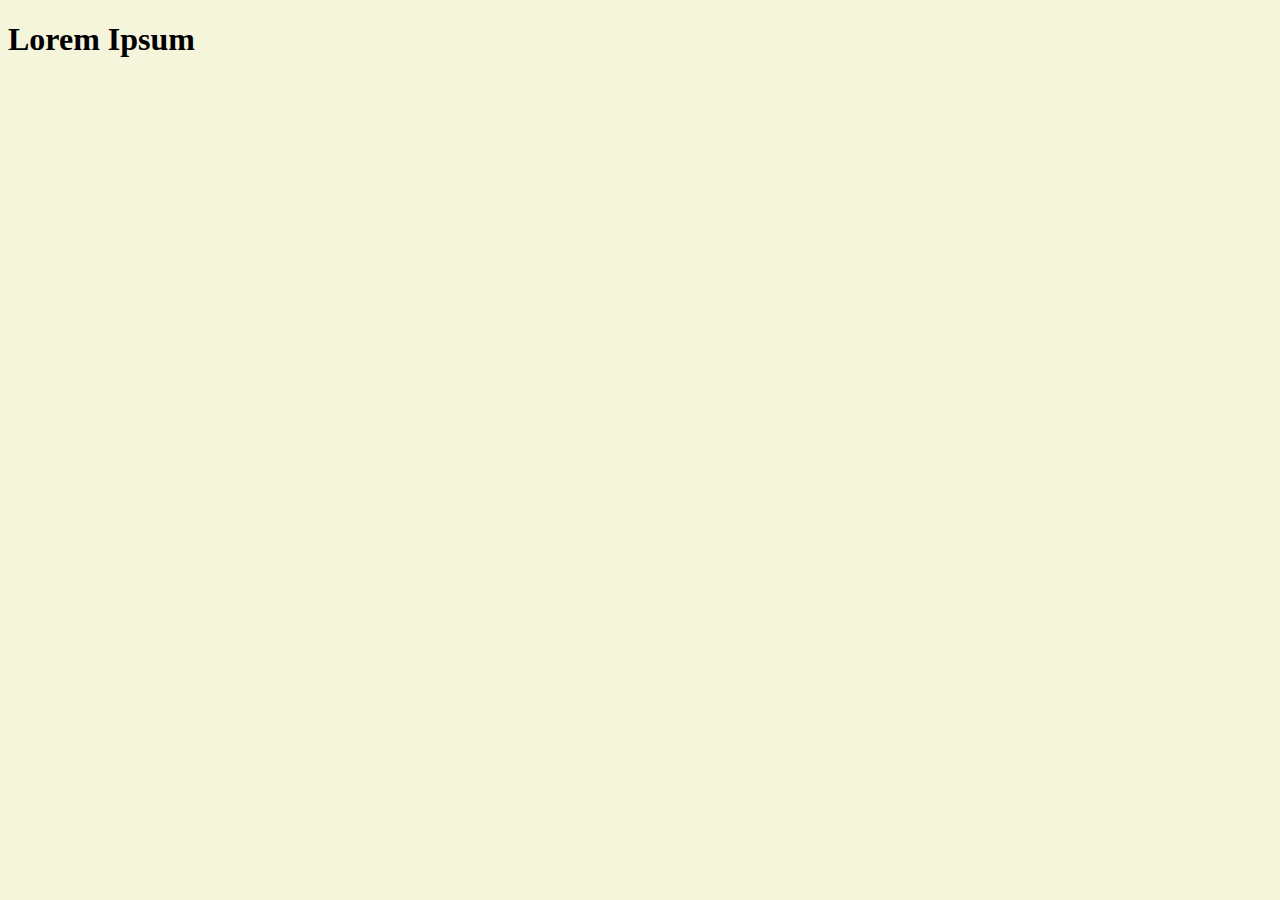
<file: Giorno1/index.html>
<!DOCTYPE html>
<html lang="en">
<head>
    <meta charset="UTF-8">
    <meta name="viewport" content="width=device-width, initial-scale=1.0">
    <title>Document</title>
    <link rel="stylesheet" href="./assets/css/style.css">
    
</head>
<body>
    <h1>Lorem Ipsum</h1>

    <script src="./assets/js/script.js"></script>
</body>
</html>
</file>
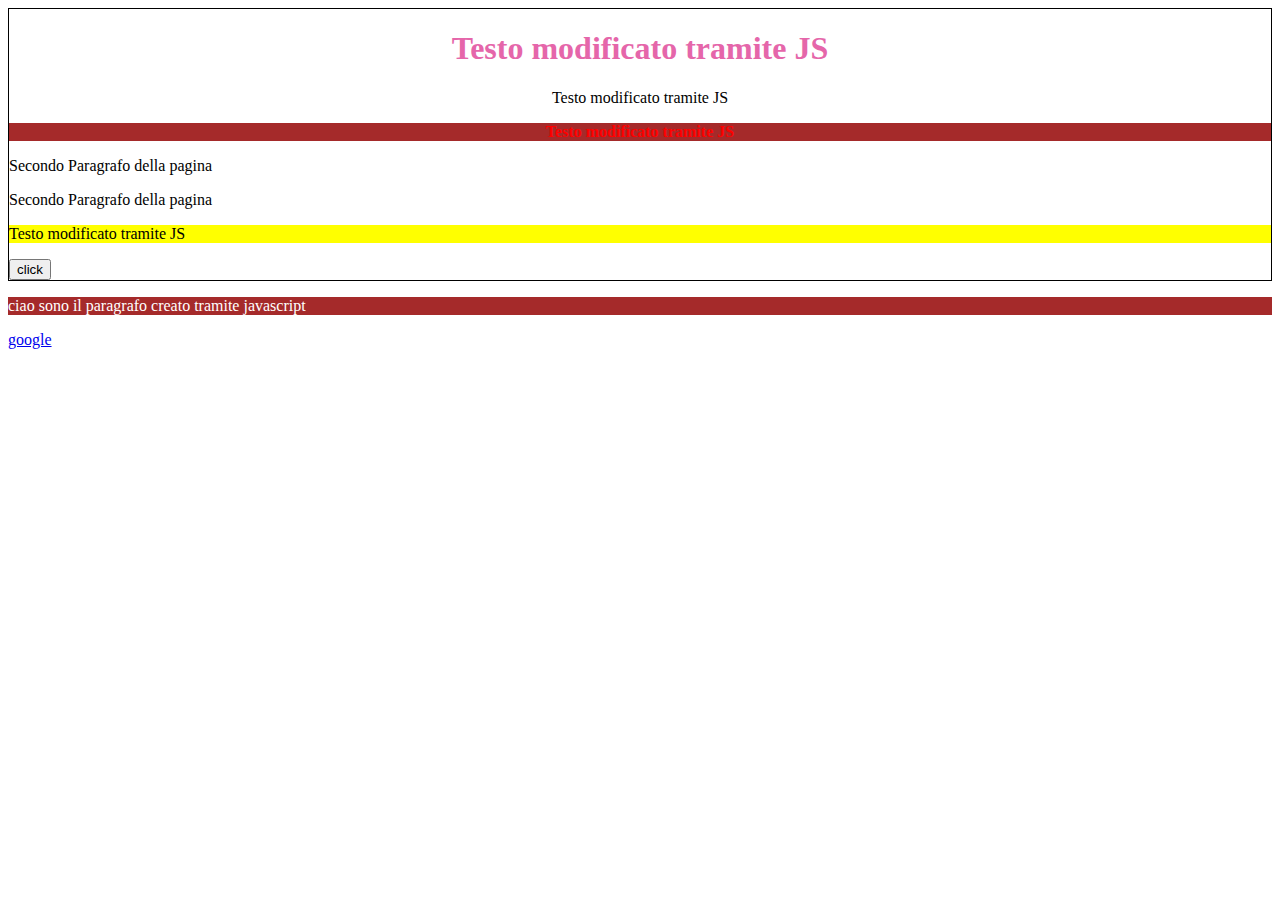
<file: Giorno2-2/index.html>
<!DOCTYPE html>
<html lang="en">
<head>
    <meta charset="UTF-8">
    <meta name="viewport" content="width=device-width, initial-scale=1.0">
    <title>Document</title>
    <link rel="stylesheet" href="style.css">
</head>
<body>
    <main>
        <section>
            <h1 id="titolo">Titolo della pagina</h1>
            <h2 class="sottotitolo">Sotto Titolo della pagina</h2>
            <p>Paragrafo della pagina</p>
            <div>
                <p>Secondo Paragrafo della pagina</p>
                <p>Secondo Paragrafo della pagina</p>
            </div>
            <div>
                <p>Secondo Paragrafo della pagina</p>
            </div>
            <div>
                <p>Secondo Paragrafo della pagina</p>
            </div>
            <div>
                <button onclick="btnclick()">click</button>
            </div>
        </section>
        <!-- Nodo creato tramite JS -->
    </main>
    <script src="script.js"></script>
</body>
</html>
</file>
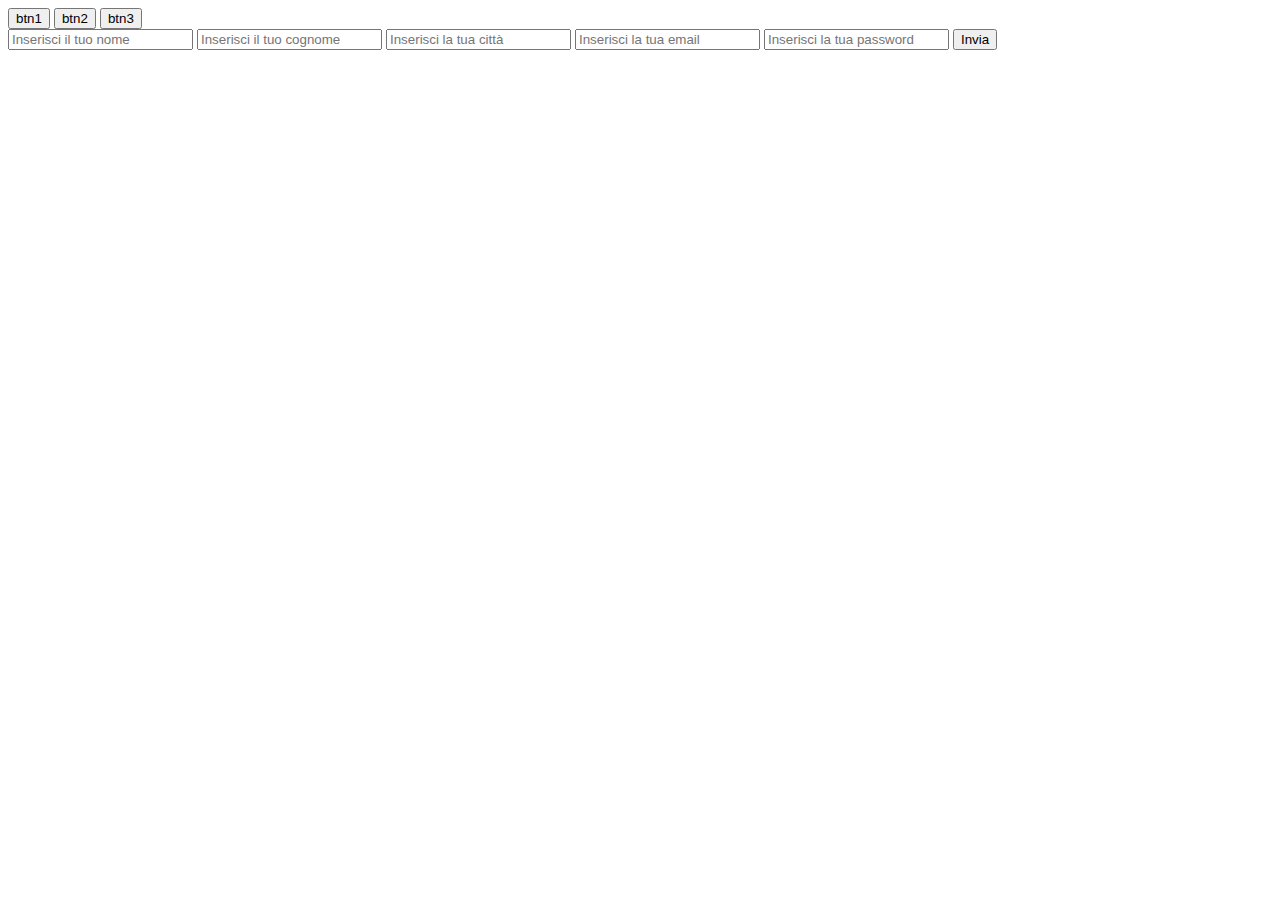
<file: Giorno3-2/index.html>
<!DOCTYPE html>
<html lang="en">
<head>
    <meta charset="UTF-8">
    <meta name="viewport" content="width=device-width, initial-scale=1.0">
    <title>Document</title>
</head>
<body>
    <div>
        <button onclick="myClick()">btn1</button>
        <button>btn2</button>
        <button>btn3</button>
    </div>
    <div>
        <form>
            <input type="text" name="name" placeholder="Inserisci il tuo nome" required />
            <small></small>
            <input type="text" name="lastname" placeholder="Inserisci il tuo cognome" required />
            <small></small>
            <input type="text" name="city" placeholder="Inserisci la tua città" />
            <small></small>
            <input type="email" name="email" placeholder="Inserisci la tua email" required />
            <small></small>
            <input type="password" name="password" placeholder="Inserisci la tua password" required />
            <small></small>
            <!-- <input type="submit" value="invia"> -->
            <button type="submit">Invia</button>
        </form>
        <h1></h1>
    </div>
    <script src="script.js"></script>
</body>
</html>
</file>
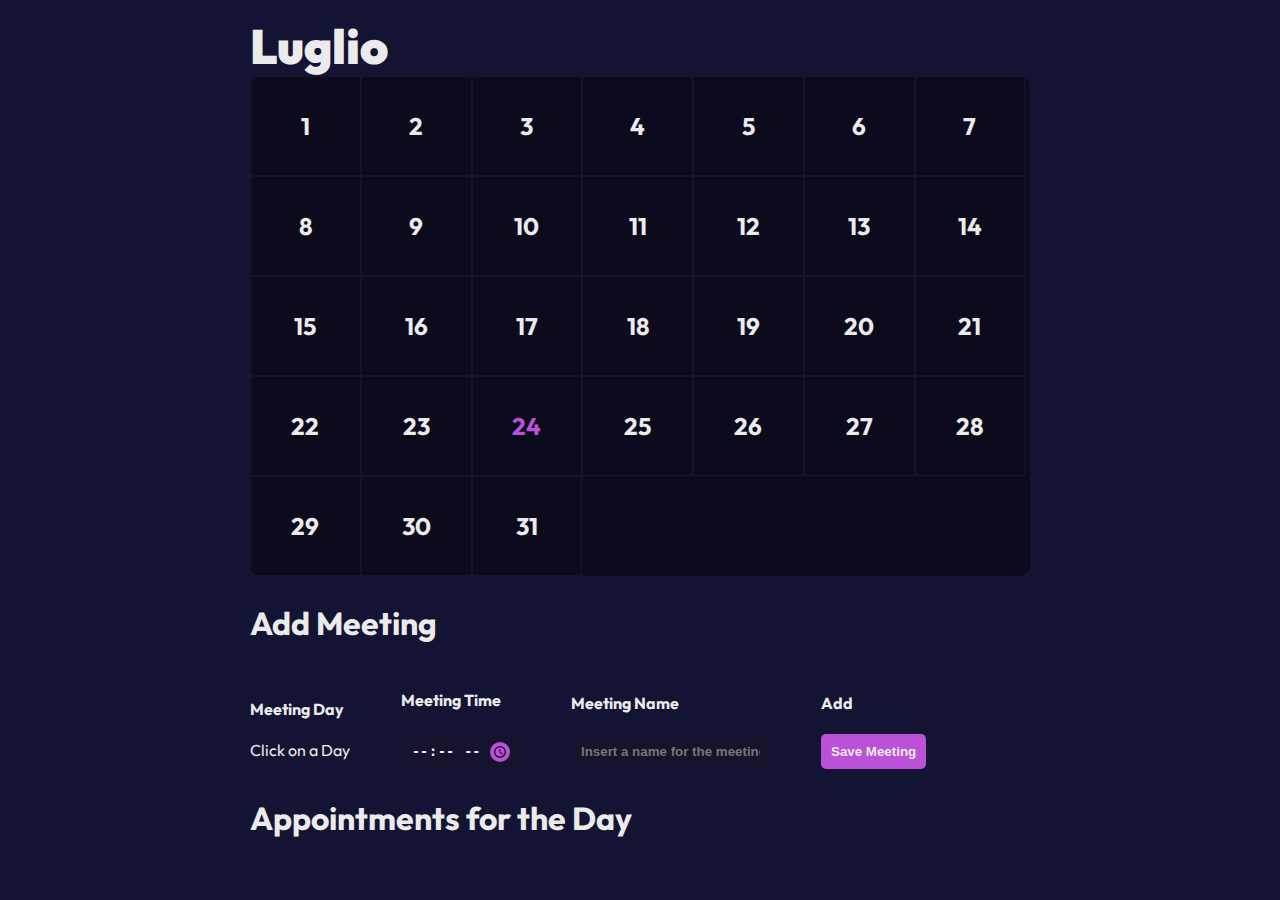
<file: Giorno4-2/index.html>
<!DOCTYPE html>
<html lang="en">
<head>
    <meta charset="UTF-8">
    <meta name="viewport" content="width=device-width, initial-scale=1.0">
    <title>Document</title>
    <link rel="preconnect" href="https://fonts.googleapis.com">
    <link rel="preconnect" href="https://fonts.gstatic.com" crossorigin>
    <link href="https://fonts.googleapis.com/css2?family=Outfit:wght@100..900&display=swap" rel="stylesheet">
    <link rel="stylesheet" href="assests/css/style.css">
</head>
<body>
    <div class="container">
        <!-- Calendario -->
        <h1>---</h1>
        <div id="calendar"> 

        </div>
        <!-- Form per aggiungere Appuntamenti -->
        <h2>Add Meeting</h2>
        <div id="addMeeting"> 
            <div>
                <h4>Meeting Day</h4>
                <span id="newMeetingDay">Click on a Day</span>
            </div>
            <form>
                <div>
                    <h4>Meeting Time</h4>
                    <input type="time" name="time" id="newMeetingTime" required>
                </div>
                <div>
                    <h4>Meeting Name</h4>
                    <input type="text" name="text" id="newMeetingName" placeholder="Insert a name for the meeting" required>
                </div>
                <div>
                    <h4>Add</h4>
                    <button type="submit">Save Meeting</button>
                </div>
            </form>
        </div>
        <!-- Lista degli appuntamenti salvati -->
         <div id="appointments">
            <h2>Appointments for the Day</h2>
            <ul id="appointmentsList">

            </ul>
         </div>
    </div>
    
    <script src="assests/js/script.js"></script>
</body>
</html>
</file>
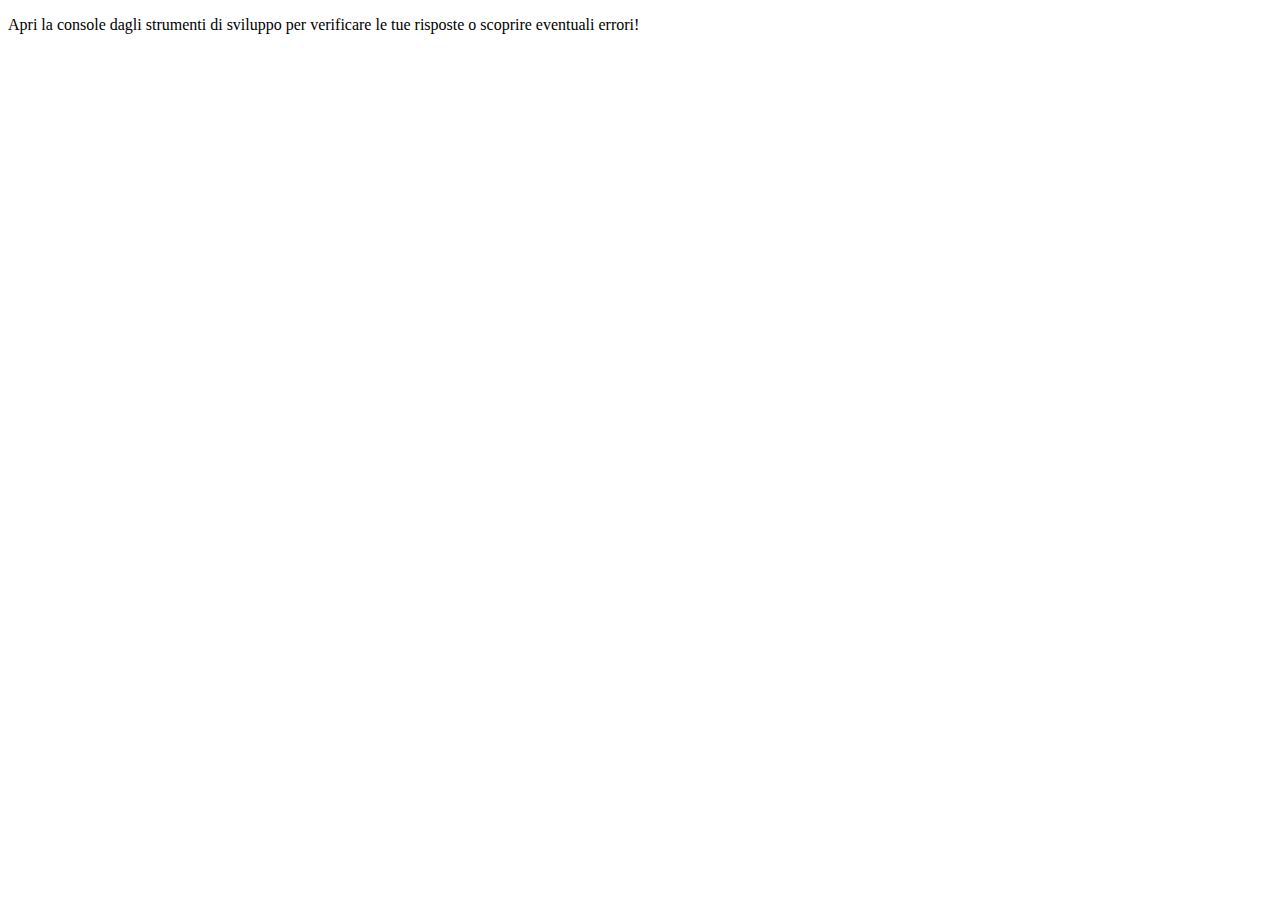
<file: U1-W2-D1/index.html>
<!DOCTYPE html>
<html lang="en">
  <head>
    <meta charset="UTF-8" />
    <meta name="viewport" content="width=device-width, initial-scale=1.0" />
    <title>Esercizi JS</title>
  </head>
  <body>
    <main>
      <p>
        Apri la console dagli strumenti di sviluppo per verificare le tue
        risposte o scoprire eventuali errori!
      </p>
    </main>
    <script src="D1.js"></script>
  </body>
</html>
</file>
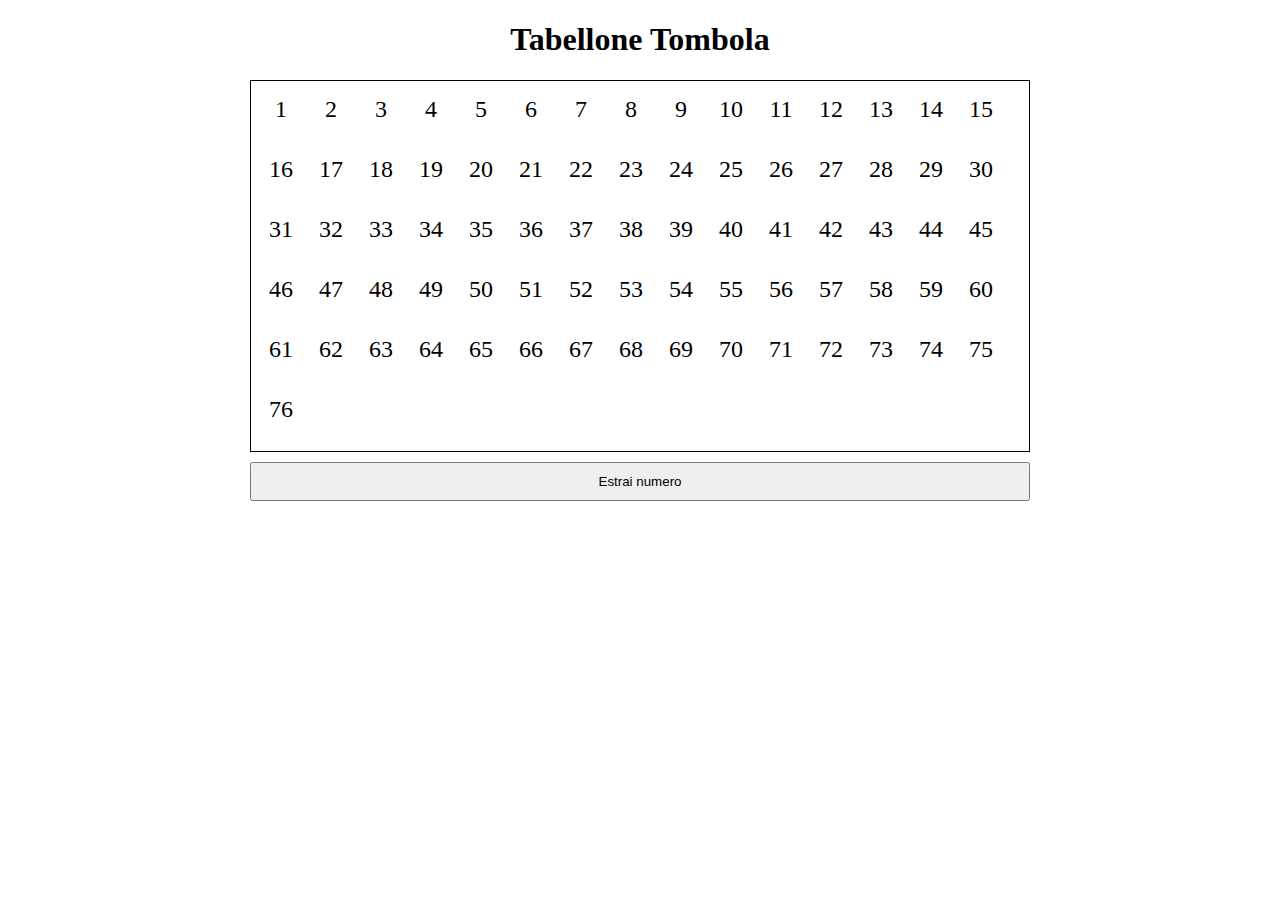
<file: U1-W3-D4/index.html>
<!DOCTYPE html>
<html lang="en">
<head>
    <meta charset="UTF-8">
    <meta name="viewport" content="width=device-width, initial-scale=1.0">
    <title>Document</title>
    <link rel="stylesheet" href="assets/css/style.css">
</head>
<body>
    <div class="container">
        <main>
            <h1>Tabellone Tombola</h1>
            <div id="main-board"></div>
            <button id="randBtn">Estrai numero</button>
        </main>
    </div>
    <script src="assets/js/script.js"></script>
</body>
</html>
</file>
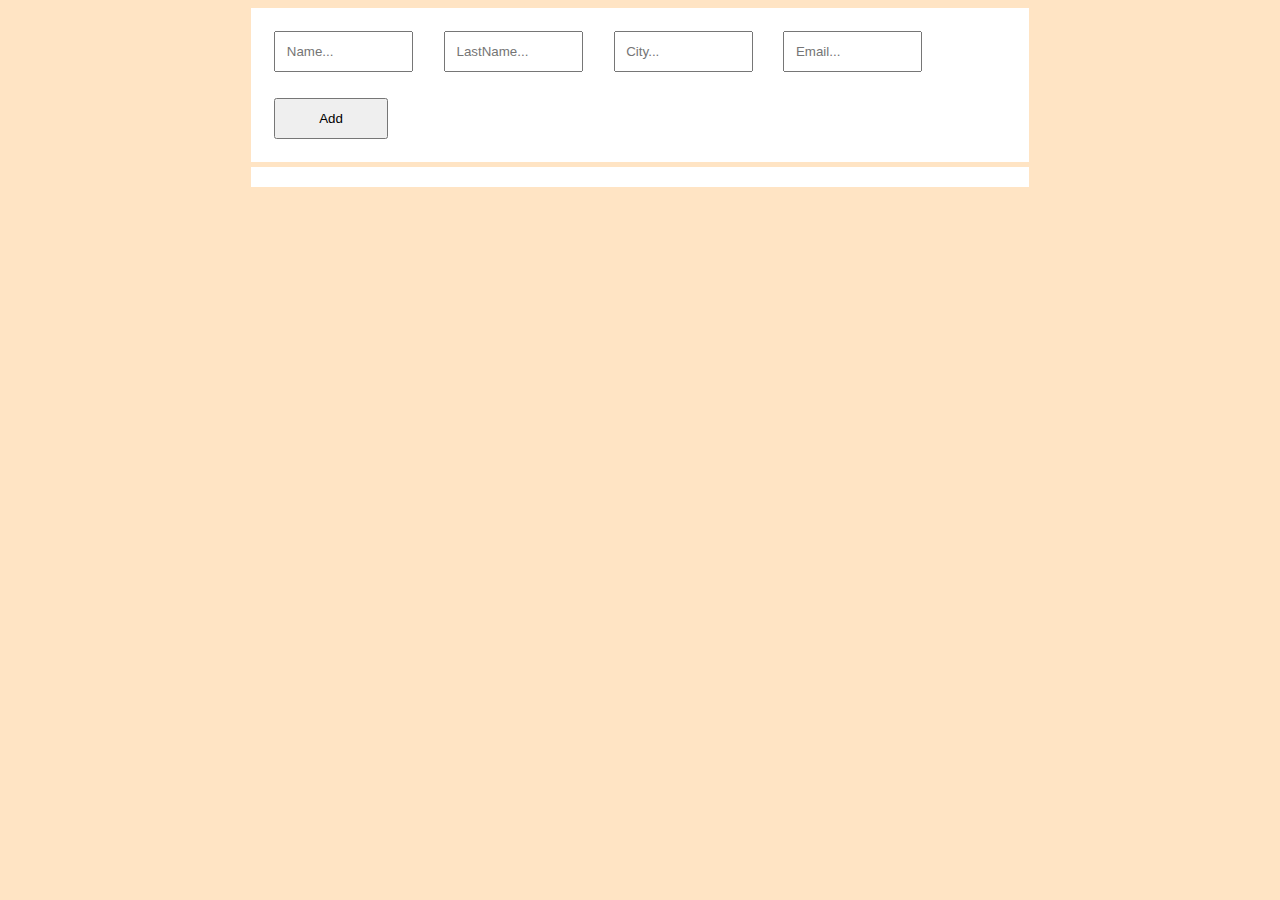
<file: Giorno2-2/progettoJS/index.html>
<!DOCTYPE html>
<html lang="en">
<head>
    <meta charset="UTF-8">
    <meta name="viewport" content="width=device-width, initial-scale=1.0">
    <title>Document</title>
    <link rel="stylesheet" href="assets/css/style.css">
</head>
<body>
    <header>
        <input type="text" name="firstname" placeholder="Name...">
        <input type="text" name="lastname" placeholder="LastName...">
        <input type="text" name="city" placeholder="City...">
        <input type="email" name="email" placeholder="Email...">
        <button onclick="addUser()">Add</button>
    </header>
    <main>
        <section>

        </section>
    </main>
    <script src="assets/js/script.js"></script>
</body>
</html>
</file>
<file: Giorno1/assets/css/style.css>
body {
    background-color: beige;
}
</file>
<file: Giorno2-2/style.css>
.brown {
    color: white;
    background-color: brown;
}
</file>
<file: Giorno4-2/assests/css/style.css>
/* selettore universale -> applica le regole di formattazione ad ogni elemento della pagina */
* {
    box-sizing: border-box;
}

body {
    margin: 0;
    background-color: #131334;
    color: #ebebeb;
    font-family: "Outfit", sans-serif;
}

.container {
    max-width: 780px;
    margin: auto;
}

#calendar {
    background-color: #0c0b1d;
    color: #ebebeb;
    border-radius: 10px;
}

.day {
    border: 1px solid #15132e;
    width: 14.2%;
    height: 100px;
    display: inline-block;
    cursor: pointer;
}

.day:hover {
    background-color: #15132e;
}

.day h3 {
    text-align: center;
    padding-top: 10px;
    font-size: 1.5rem;
}

.color-epic {
    color: #ba51d7;;
}

h1 {
    margin-top: 1rem;
    margin-bottom: 0;
    font-size: 3rem;
    font-weight: 900;
}

h2 {
    font-size: 2rem;
    font-weight: 700;
}

#addMeeting div {
    display: inline-block;
    margin-right: 3rem;
}

#addMeeting form {
    display: inline-block;
}

form input {
    padding: 10px;
    background-color: #15132e;
    color: #ebebeb;
    border: none;
    font-weight: 600;
}

form button {
    background-color: #ba51d7;
    color: #ebebeb;
    border: none;
    font-weight: 600;
    padding: 10px;
    border-radius: 5px;
    cursor: pointer;
}

#newMeetingTime::-webkit-calendar-picker-indicator {
    background-color: #ba51d7;
    border-radius: 50%;
    cursor: pointer;
}

.selected {
    border: 1px solid #7a408a;
}
</file>
<file: U1-W3-D4/assets/css/style.css>
main {
    width: 780px;
    margin: auto;

}

main h1 {
    text-align: center;
}

main button {
    margin-top: 10px;
    padding: 10px;
    width: 100%;
    cursor: pointer;
}

#main-board {
    border: 1px solid black;
    padding: 5px;
}

#main-board div.cell {
    width: 50px;
    height: 50px;
    display: inline-block;
    cursor: pointer;
    text-align: center;
    padding-top: 10px;
    font-size: 1.5rem;
}

.estratto {
    background-color: bisque;
}
</file>
<file: Giorno2-2/progettoJS/assets/css/style.css>
body {
    background-color: bisque;
}

header, section {
    background-color: white;
    width: 60%;
    margin: 5px auto;
    padding: 10px;
}

header input, header button {
    display: inline-block;
    padding: 0.8em;
    margin: 1em;
    width: 15%;
}

ol li {
    border-bottom: 1px solid lightgray;
    padding: 10px;
}

ol li span {
    float: right;
}
</file>
